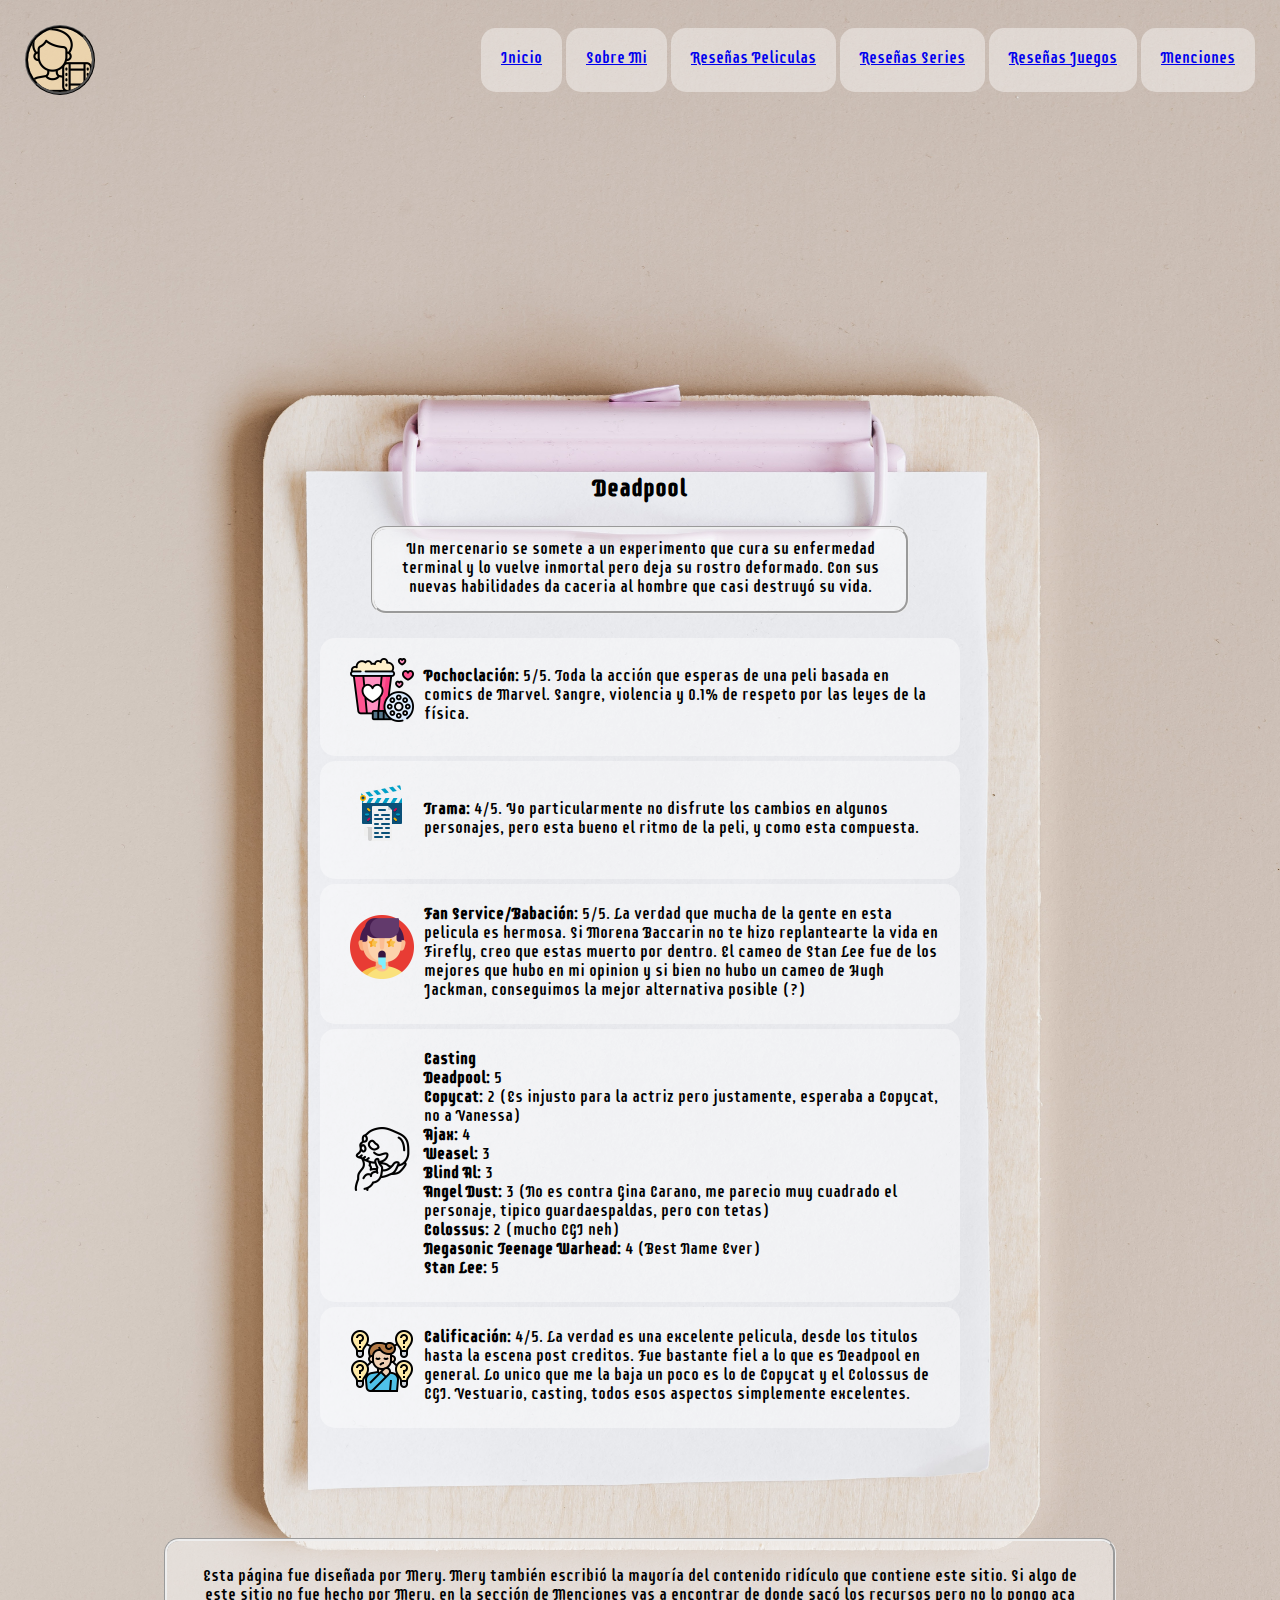
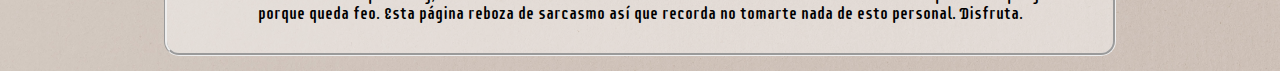
<file: paginas/Deadpool.html>
<!DOCTYPE html>
<html lang="en">
<head>
        <meta charset="UTF-8">
        <meta http-equiv="X-UA-Compatible" content="IE=edge">
        <meta name="viewport" content="width=device-width, initial-scale=1.0">
        <!--Bootstrap-->
        <link href="https://cdn.jsdelivr.net/npm/bootstrap@5.1.3/dist/css/bootstrap.min.css" rel="stylesheet" integrity="sha384-1BmE4kWBq78iYhFldvKuhfTAU6auU8tT94WrHftjDbrCEXSU1oBoqyl2QvZ6jIW3" crossorigin="anonymous">
        <title>Sobre Mí</title>
        <!--CSS-->
        <link rel="stylesheet" href="../Estilos/style.css">
        <!--Fonts-->
        <link rel="preconnect" href="https://fonts.googleapis.com">
        <link rel="preconnect" href="https://fonts.gstatic.com" crossorigin>
        <link href="https://fonts.googleapis.com/css2?family=Supermercado+One&display=swap" rel="stylesheet">
        <!--Fin de Fonts-->
</head>
<body>
    <header>
        <a href="../index.html">
            <!--Logo del sitio-->
            <img src="../multimedia/usuario.png" alt="Loguito de un tipo" class="IconoDelSitio">
        </a>
        <nav>
            <!--Lista de Páginas-->
            <ul>
                <li>
                    <a href="../index.html">Inicio</a>
                </li>
                <li>
                    <a href="Sobremi.html">Sobre Mi</a>
                </li>
                <li>
                    <a href="ResenasPeliculas.html">Reseñas Peliculas</a>                 
                </li>
                <li>
                    <a href="ResenasSeries.html">Reseñas Series</a>
                </li>
                <li>
                    <a href="ResenasJuegos.html">Reseñas Juegos</a>
                </li>
                <li>
                    <a href="Menciones.html">Menciones</a>
                </li>
            </ul>
        </nav>
    </header>
    <main>
        <br>
        <iframe width="560" height="315" src="https://www.youtube.com/embed/vhJroWmp_k8" title="YouTube video player" frameborder="0" allow="accelerometer; autoplay; clipboard-write; encrypted-media; gyroscope; picture-in-picture" allowfullscreen></iframe>
        <h2>
            Deadpool
        </h2>
        <br>
        <div class="Texto">
            <p>
                Un mercenario se somete a un experimento que cura su enfermedad terminal y lo vuelve inmortal pero deja su rostro deformado. Con sus nuevas habilidades da caceria al hombre que casi destruyó su vida. 
            </p>
        </div>
        <br>
        <ul class="ul">
            <li>
                <div>
                    <img src="../multimedia/cine.png" alt="Un icono de pochoclos" class="IconitoIndex"> 
                </div>
                <div>
                    <p>
                        <strong>Pochoclación:</strong> 5/5. Toda la acción que esperas de una peli basada en comics de Marvel. Sangre, violencia y 0.1% de respeto por las leyes de la física.
                    </p>
                </div>
            </li>
            <li>
                <div>
                    <img src="../multimedia/guion.png" alt="Un icono de guion de cine" class="IconitoIndex">
                </div>
                <div>
                    <p>
                        <strong>Trama:</strong> 4/5. Yo particularmente no disfrute los cambios en algunos personajes, pero esta bueno el ritmo de la peli, y como esta compuesta. 
                    </p>
                </div>
            </li>
            <li>
                <div>
                    <img src="../multimedia/drool.png" alt="Un icono de un tipo babeandose" class="IconitoIndex">
                </div>
                <div>
                    <p>
                        <strong>Fan Service/Babación:</strong> 5/5. La verdad que mucha de la gente en esta pelicula es hermosa. Si Morena Baccarin no te hizo replantearte la vida en Firefly, creo que estas muerto por dentro. El cameo de Stan Lee fue de los mejores que hubo en mi opinion y si bien no hubo un cameo de Hugh Jackman, conseguimos la mejor alternativa posible (?)
                    </p>
                </div>
            </li>
            <li>
                <div>
                    <img src="../multimedia/shakespeare.png" alt="Un icono de la calavera de Shakespeare" class="IconitoIndex">
                </div>
                <div>
                    <p>
                        <Strong>Casting</Strong>
                        <br> 
                        <strong>Deadpool:</strong>  5
                        <br>
                        <strong>Copycat:</strong> 2 (Es injusto para la actriz pero justamente, esperaba a Copycat, no a Vanessa)
                        <br>
                        <strong>Ajax:</strong> 4
                        <br>
                        <strong>Weasel:</strong> 3
                        <br>
                        <strong>Blind Al:</strong> 3
                        <br>
                        <strong>Angel Dust:</strong> 3 (No es contra Gina Carano, me parecio muy cuadrado el personaje, tipico guardaespaldas, pero con tetas)
                        <br>
                        <strong>Colossus:</strong> 2 (mucho CGI neh)
                        <br>
                        <strong>Negasonic Teenage Warhead:</strong> 4 (Best Name Ever)
                        <br>
                        <strong>Stan Lee:</strong> 5
                    </p>
                </div>
            </li>
            <li>
                <div>
                    <img src="../multimedia/question.png" alt="Un icono de un tipo pensando" class="IconitoIndex">
                </div>
                <div>
                    <p>
                        <strong>Calificación:</strong>
                        4/5. La verdad es una excelente pelicula, desde los titulos hasta la escena post creditos. Fue bastante fiel a lo que es Deadpool en general. Lo unico que me la baja un poco es lo de Copycat y el Colossus de CGI. Vestuario, casting, todos esos aspectos simplemente excelentes.
                    </p>
                </div>
            </li>
        </ul>
</main>

</body>
<!--Footer-->
<footer>
    <div class="Patita">
        <p>
            Esta página fue diseñada por Mery. Mery también escribió la mayoría del contenido ridículo que contiene este sitio. Si algo de este sitio no fue hecho por Mery, en la sección de Menciones vas a encontrar de donde sacó los recursos pero no lo pongo aca porque queda feo. Esta página reboza de sarcasmo así que recorda no tomarte nada de esto personal. Disfruta.
        </p>
    </div>
</footer>
<!--Fin del Footer-->
</html>
</file>
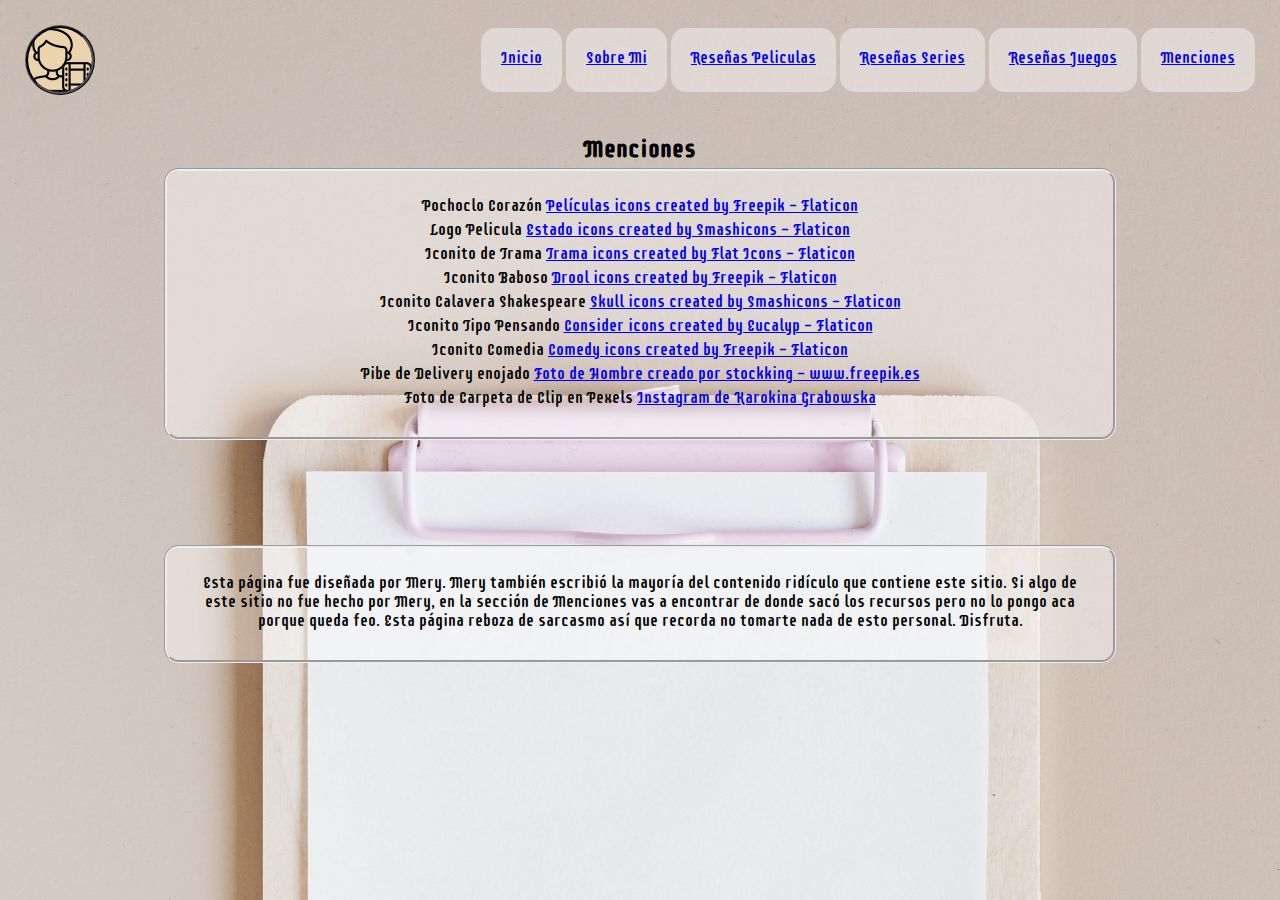
<file: paginas/Menciones.html>
<!DOCTYPE html>
<html lang="en">
<head>
    <meta charset="UTF-8">
    <meta http-equiv="X-UA-Compatible" content="IE=edge">
    <meta name="viewport" content="width=device-width, initial-scale=1.0">
    <!--Bootstrap-->
    <link href="https://cdn.jsdelivr.net/npm/bootstrap@5.1.3/dist/css/bootstrap.min.css" rel="stylesheet" integrity="sha384-1BmE4kWBq78iYhFldvKuhfTAU6auU8tT94WrHftjDbrCEXSU1oBoqyl2QvZ6jIW3" crossorigin="anonymous">
    <!--CSS-->
    <link rel="stylesheet" href="../Estilos/style.css">
    <title>Menciones</title>
    <!--Fonts-->
    <link rel="preconnect" href="https://fonts.googleapis.com">
    <link rel="preconnect" href="https://fonts.gstatic.com" crossorigin>
    <link href="https://fonts.googleapis.com/css2?family=Supermercado+One&display=swap" rel="stylesheet">
    <!--Fin de Fonts-->
</head>

<!--Body-->
<body>
    <!--Header-->
    <header>
        <a href="../index.html">
            <!--Logo del sitio-->
            <img src="../multimedia/usuario.png" alt="Loguito de un tipo" class="IconoDelSitio">
        </a>
        <nav>
            <!--Lista de Páginas-->
            <ul>
                <li>
                    <a href="../index.html">Inicio</a>
                </li>
                <li>
                    <a href="Sobremi.html">Sobre Mi</a>
                </li>
                <li>
                    <a href="ResenasPeliculas.html">Reseñas Peliculas</a>                 
                </li>
                <li>
                    <a href="ResenasSeries.html">Reseñas Series</a>
                </li>
                <li>
                    <a href="ResenasJuegos.html">Reseñas Juegos</a>
                </li>
                <li>
                    <a href="Menciones.html">Menciones</a>
                </li>
            </ul>
        </nav>
    </header>
    <!--Fin del Header-->

    <!--Main-->
    <main>
            <h2 class="Titulos">
                Menciones
            </h2>          
                <div class="Patita">
                    <div>
                        Pochoclo Corazón <a href="https://www.flaticon.es/iconos-gratis/peliculas" title="películas iconos" target="_blank">Películas icons created by Freepik - Flaticon</a>
                    </div>
                    <div>
                        Logo Pelicula <a href="https://www.flaticon.es/iconos-gratis/estado" title="estado iconos" target="_blank">Estado icons created by Smashicons - Flaticon</a>
                    </div>
                    <div>
                        Iconito de Trama <a href="https://www.flaticon.es/iconos-gratis/trama" title="trama iconos" target="_blank">Trama icons created by Flat Icons - Flaticon</a>
                    </div>
                    <div>
                        Iconito Baboso <a href="https://www.flaticon.com/free-icons/drool" title="drool icons" target="_blank">Drool icons created by Freepik - Flaticon</a>
                    </div>
                    <div>
                        Iconito Calavera Shakespeare <a href="https://www.flaticon.com/free-icons/skull" title="skull icons" target="_blank">Skull icons created by Smashicons - Flaticon</a>
                    </div>
                    <div>
                        Iconito Tipo Pensando <a href="https://www.flaticon.com/free-icons/consider" title="consider icons" target="_blank">Consider icons created by Eucalyp - Flaticon</a>
                    </div>
                    <div>
                        Iconito Comedia <a href="https://www.flaticon.com/free-icons/comedy" title="comedy icons" target="_blank">Comedy icons created by Freepik - Flaticon</a>
                    </div>
                    <div>
                        Pibe de Delivery enojado <a href='https://www.freepik.es/fotos/hombre' target="_blank">Foto de Hombre creado por stockking - www.freepik.es</a>
                    </div>
                    <div>
                        Foto de Carpeta de Clip en Pexels <a href="https://www.pexels.com/es-es/@karolina-grabowska?utm_content=attributionCopyText&utm_medium=referral&utm_source=pexels" target="_blank"> Instagram de Karokina Grabowska</a> 
                    </div>
                </div>
                
    </main>
    <!--Fin del Main-->

    <!--Footer-->
   <footer>
    <div class="Patita">
        <p>
            Esta página fue diseñada por Mery. Mery también escribió la mayoría del contenido ridículo que contiene este sitio. Si algo de este sitio no fue hecho por Mery, en la sección de Menciones vas a encontrar de donde sacó los recursos pero no lo pongo aca porque queda feo. Esta página reboza de sarcasmo así que recorda no tomarte nada de esto personal. Disfruta.
        </p>
    </div>
    </footer>
    <!--Fin del Footer-->

</body>
<!--Fin del Body-->

</html>
</file>
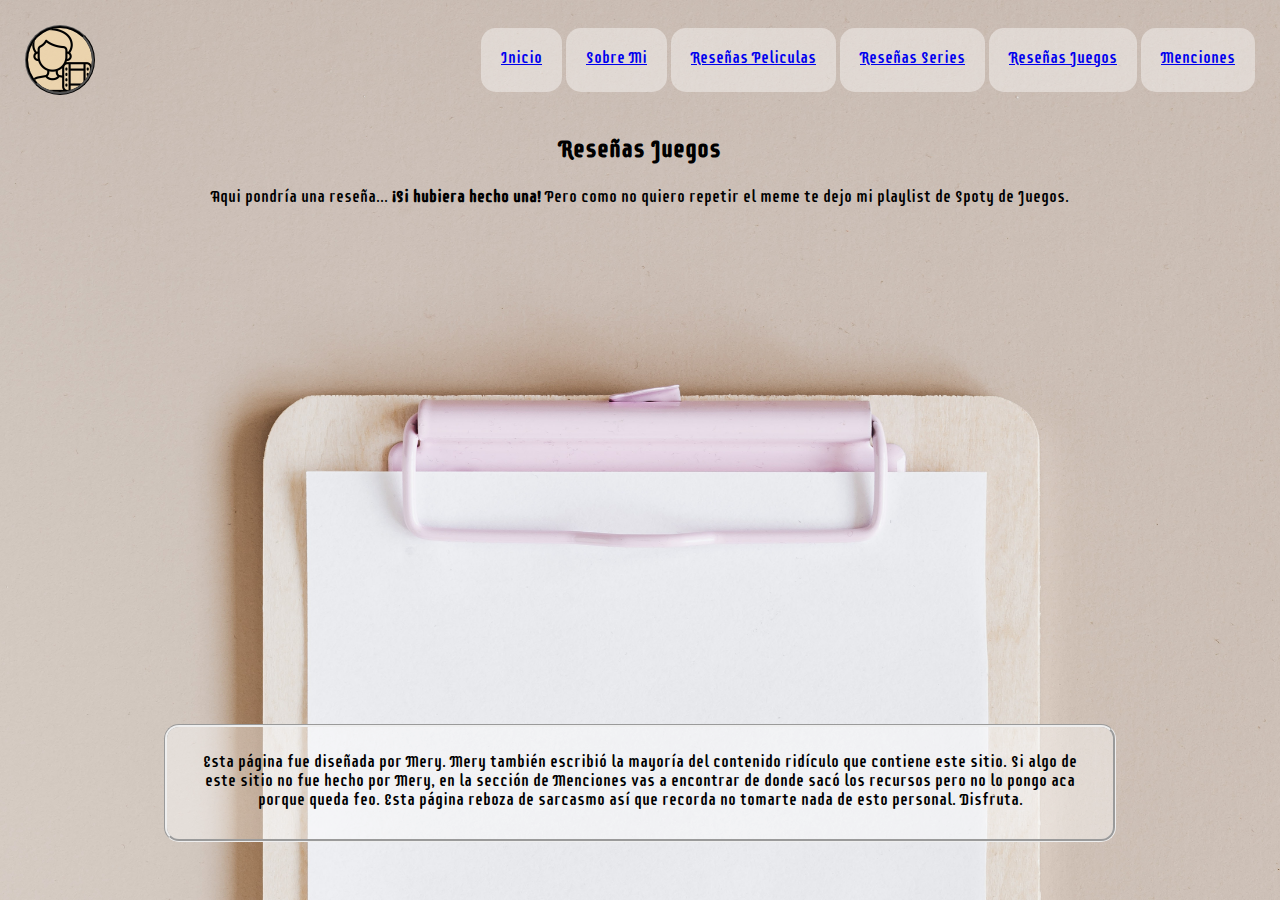
<file: paginas/ResenasJuegos.html>
<!DOCTYPE html>
<html lang="en">
<head>
    <meta charset="UTF-8">
    <meta http-equiv="X-UA-Compatible" content="IE=edge">
    <meta name="viewport" content="width=device-width, initial-scale=1.0">
    <!--Bootstrap-->
    <link href="https://cdn.jsdelivr.net/npm/bootstrap@5.1.3/dist/css/bootstrap.min.css" rel="stylesheet" integrity="sha384-1BmE4kWBq78iYhFldvKuhfTAU6auU8tT94WrHftjDbrCEXSU1oBoqyl2QvZ6jIW3" crossorigin="anonymous">
    <!--CSS-->
    <link rel="stylesheet" href="../Estilos/style.css">
    <title>Reseñas Juegos</title>
    <!--Fonts-->
    <link rel="preconnect" href="https://fonts.googleapis.com">
    <link rel="preconnect" href="https://fonts.gstatic.com" crossorigin>
    <link href="https://fonts.googleapis.com/css2?family=Supermercado+One&display=swap" rel="stylesheet">
    <!--Fin de Fonts-->

</head>

<!--Body-->
<body>
       <!--Header-->
       <header>
        <a href="../index.html">
            <!--Logo del sitio-->
            <img src="../multimedia/usuario.png" alt="Loguito de un tipo" class="IconoDelSitio">
        </a>
        <nav>
            <!--Lista de Páginas-->
            <ul>
                <li>
                    <a href="../index.html">Inicio</a>
                </li>
                <li>
                    <a href="Sobremi.html">Sobre Mi</a>
                </li>
                <li>
                    <a href="ResenasPeliculas.html">Reseñas Peliculas</a>                 
                </li>
                <li>
                    <a href="ResenasSeries.html">Reseñas Series</a>
                </li>
                <li>
                    <a href="ResenasJuegos.html">Reseñas Juegos</a>
                </li>
                <li>
                    <a href="Menciones.html">Menciones</a>
                </li>
            </ul>
        </nav>
    </header>
    <!--Fin del Header-->

    <!--Main-->
    <main>
        <h2 class="Titulos">
            Reseñas Juegos
        </h2>      
        <br>
        <div>
            <p>
            Aqui pondría una reseña... <b>¡Si hubiera hecho una!</b> Pero como no quiero repetir el meme te dejo mi playlist de Spoty de Juegos.
            </p>
        </div>
        <!--PLaylist de Spoty-->
        <br>
        <div>
            <iframe src="https://open.spotify.com/embed/playlist/0asDnSySG35iPwpuCmb1KG?utm_source=generator" width="100%" height="380" frameBorder="0" allowfullscreen="" allow="autoplay; clipboard-write; encrypted-media; fullscreen; picture-in-picture"> 
            </iframe>
        </div>
    </main> 
    <!--Fin del main-->
    
    <!--Footer-->
   <footer>
    <div class="Patita">
        <p>
            Esta página fue diseñada por Mery. Mery también escribió la mayoría del contenido ridículo que contiene este sitio. Si algo de este sitio no fue hecho por Mery, en la sección de Menciones vas a encontrar de donde sacó los recursos pero no lo pongo aca porque queda feo. Esta página reboza de sarcasmo así que recorda no tomarte nada de esto personal. Disfruta.
        </p>
    </div>
</footer>
<!--Fin del footer-->
    
</body>
<!--Fin del body-->
</html>
</file>
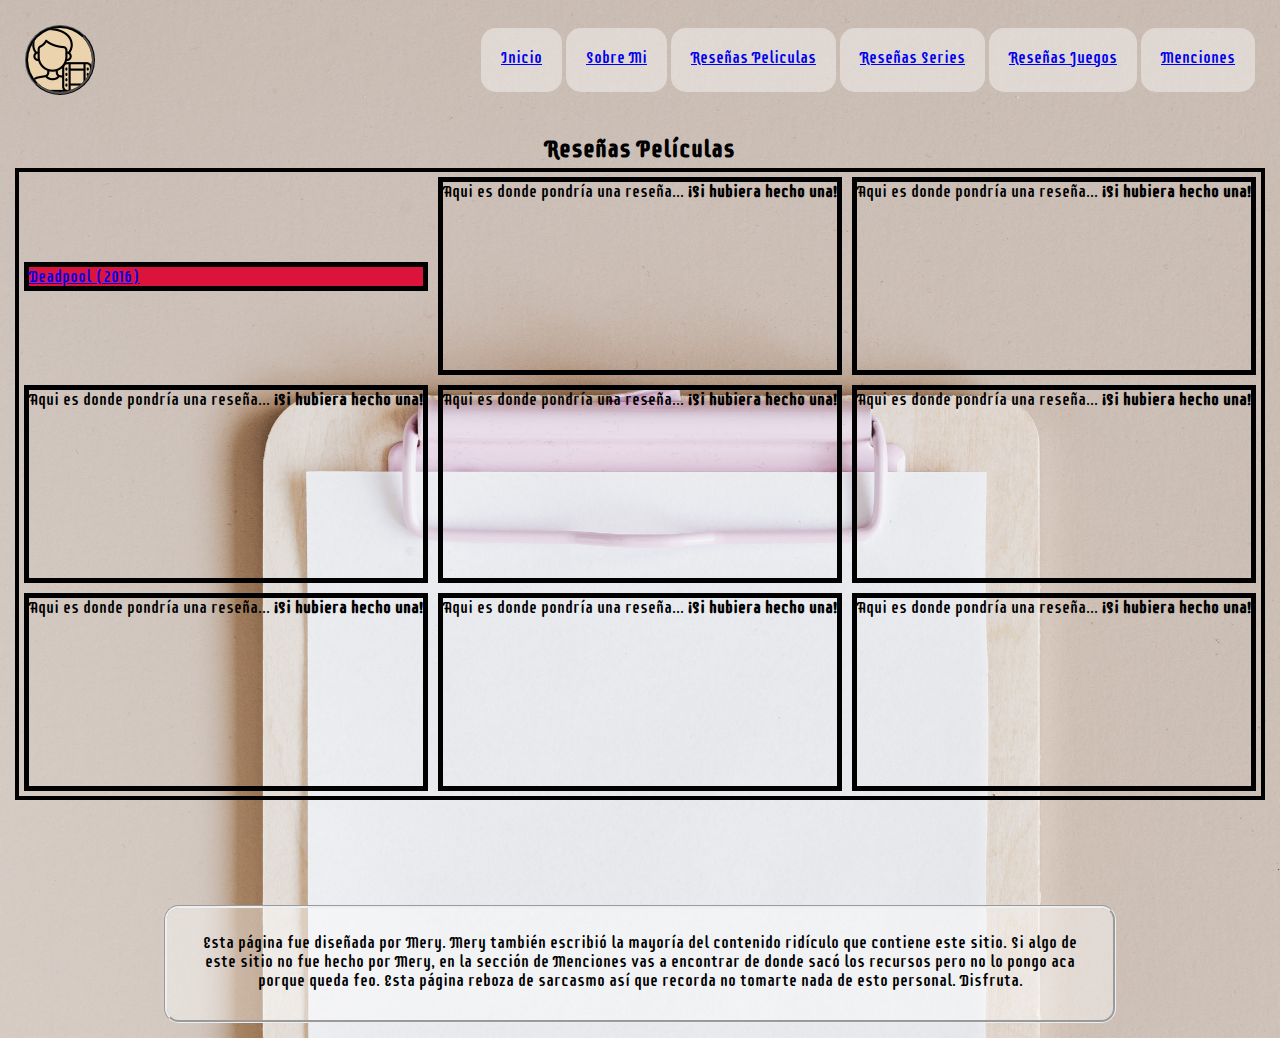
<file: paginas/ResenasPeliculas.html>
<!DOCTYPE html>
<html lang="en">
<head>
    <meta charset="UTF-8">
    <meta http-equiv="X-UA-Compatible" content="IE=edge">
    <meta name="viewport" content="width=device-width, initial-scale=1.0">
    <!--Bootstrap-->
    <link href="https://cdn.jsdelivr.net/npm/bootstrap@5.1.3/dist/css/bootstrap.min.css" rel="stylesheet" integrity="sha384-1BmE4kWBq78iYhFldvKuhfTAU6auU8tT94WrHftjDbrCEXSU1oBoqyl2QvZ6jIW3" crossorigin="anonymous">
    <!--CSS-->
    <link rel="stylesheet" href="../Estilos/style.css"> 
    <title>Reseñas Películas</title>
    <!--Fonts-->
    <link rel="preconnect" href="https://fonts.googleapis.com">
    <link rel="preconnect" href="https://fonts.gstatic.com" crossorigin>
    <link href="https://fonts.googleapis.com/css2?family=Supermercado+One&display=swap" rel="stylesheet">
    <!--Fin de Fonts-->
</head>

<!--Body-->
<body>
     <!--Header-->
     <header>
        <a href="../index.html">
            <!--Logo del sitio-->
            <img src="../multimedia/usuario.png" alt="Loguito de un tipo" class="IconoDelSitio">
        </a>
        <nav>
            <!--Lista de Páginas-->
            <ul>
                <li>
                    <a href="../index.html">Inicio</a>
                </li>
                <li>
                    <a href="Sobremi.html">Sobre Mi</a>
                </li>
                <li>
                    <a href="ResenasPeliculas.html">Reseñas Peliculas</a>                 
                </li>
                <li>
                    <a href="ResenasSeries.html">Reseñas Series</a>
                </li>
                <li>
                    <a href="ResenasJuegos.html">Reseñas Juegos</a>
                </li>
                <li>
                    <a href="Menciones.html">Menciones</a>
                </li>
            </ul>
        </nav>
    </header>
    <!--Fin del Header-->  
    
    <!--Main-->
    <main>
            <h2 class="Titulos">
                Reseñas Películas
            </h2>
        <div class="grid-container">    
            <div class="grid-item deadpool">
                <a href="Deadpool.html">Deadpool (2016)</a>
            </div>
            <div class="grid-item">
                <div>
                    <p>Aqui es donde pondría una reseña... <b>¡Si hubiera hecho una!</b></p>
                </div>
                <div>
                    <iframe src="https://www.youtube.com/embed/nwNaVjkJYes" title="YouTube video player" frameborder="0" allow="accelerometer; autoplay; clipboard-write; encrypted-media; gyroscope; picture-in-picture" allowfullscreen></iframe>
                </div>
            </div>
            <div class="grid-item">
                <div>
                    <p>Aqui es donde pondría una reseña... <b>¡Si hubiera hecho una!</b></p>
                </div>
                <div>
                    <iframe src="https://www.youtube.com/embed/nwNaVjkJYes" title="YouTube video player" frameborder="0" allow="accelerometer; autoplay; clipboard-write; encrypted-media; gyroscope; picture-in-picture" allowfullscreen></iframe>
                </div>
            </div>
            <div class="grid-item">
                <div>
                    <p>Aqui es donde pondría una reseña... <b>¡Si hubiera hecho una!</b></p>
                </div>
                <div>
                    <iframe src="https://www.youtube.com/embed/nwNaVjkJYes" title="YouTube video player" frameborder="0" allow="accelerometer; autoplay; clipboard-write; encrypted-media; gyroscope; picture-in-picture" allowfullscreen></iframe>
                </div>
            </div>
            <div class="grid-item">
                <div>
                    <p>Aqui es donde pondría una reseña... <b>¡Si hubiera hecho una!</b></p>
                </div>
                <div>
                    <iframe src="https://www.youtube.com/embed/nwNaVjkJYes" title="YouTube video player" frameborder="0" allow="accelerometer; autoplay; clipboard-write; encrypted-media; gyroscope; picture-in-picture" allowfullscreen></iframe>
                </div>
            </div>
            <div class="grid-item">
                <div>
                    <p>Aqui es donde pondría una reseña... <b>¡Si hubiera hecho una!</b></p>
                </div>
                <div class="TimmyDad">
                    <iframe src="https://www.youtube.com/embed/nwNaVjkJYes" title="YouTube video player" frameborder="0" allow="accelerometer; autoplay; clipboard-write; encrypted-media; gyroscope; picture-in-picture" allowfullscreen></iframe>
                </div>
            </div>
            <div class="grid-item">
                <div class="TimmyDad">
                    <p>Aqui es donde pondría una reseña... <b>¡Si hubiera hecho una!</b></p>
                </div>
                <div>
                    <iframe src="https://www.youtube.com/embed/nwNaVjkJYes" title="YouTube video player" frameborder="0" allow="accelerometer; autoplay; clipboard-write; encrypted-media; gyroscope; picture-in-picture" allowfullscreen></iframe>
                </div>
            </div>
            <div class="grid-item">
                <div class="TimmyDad">
                    <p>Aqui es donde pondría una reseña... <b>¡Si hubiera hecho una!</b></p>
                </div>
                <div>
                    <iframe src="https://www.youtube.com/embed/nwNaVjkJYes" title="YouTube video player" frameborder="0" allow="accelerometer; autoplay; clipboard-write; encrypted-media; gyroscope; picture-in-picture" allowfullscreen></iframe>
                </div>
            </div>
            <div class="grid-item">
                <div class="TimmyDad">
                    <p>Aqui es donde pondría una reseña... <b>¡Si hubiera hecho una!</b></p>
                </div>
                <div>
                    <iframe src="https://www.youtube.com/embed/nwNaVjkJYes" title="YouTube video player" frameborder="0" allow="accelerometer; autoplay; clipboard-write; encrypted-media; gyroscope; picture-in-picture" allowfullscreen></iframe>
                </div>
            </div>
        </div>
    </main>
    <!--Fin del main-->

    <!--Footer-->
    <footer>
        <div class="Patita">
            <p>
                Esta página fue diseñada por Mery. Mery también escribió la mayoría del contenido ridículo que contiene este sitio. Si algo de este sitio no fue hecho por Mery, en la sección de Menciones vas a encontrar de donde sacó los recursos pero no lo pongo aca porque queda feo. Esta página reboza de sarcasmo así que recorda no tomarte nada de esto personal. Disfruta.
            </p>
        </div>
    </footer>
    <!--Fin del Footer-->
</body>
<!--Fin del Body-->

</html>
</file>
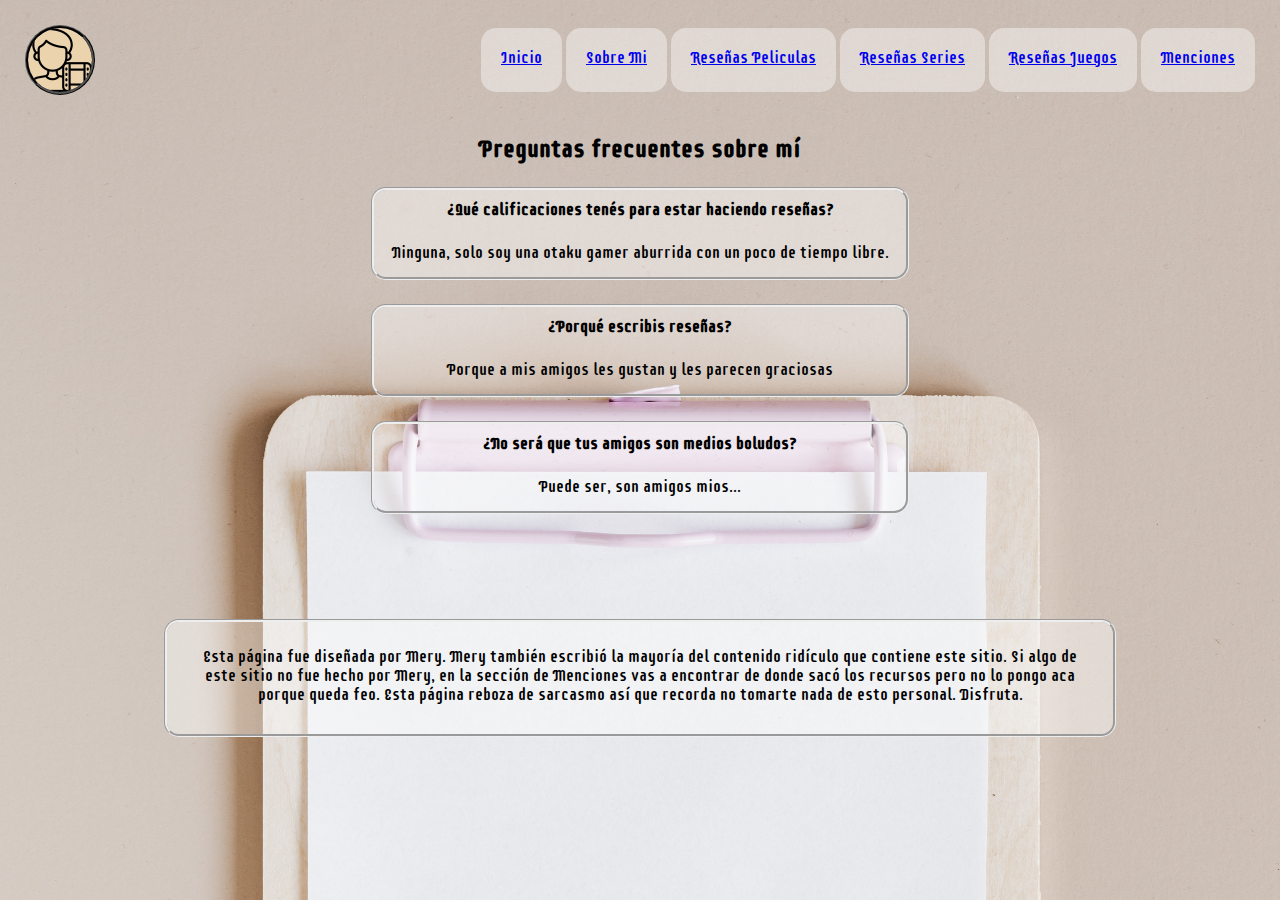
<file: paginas/Sobremi.html>
<!DOCTYPE html>
<html lang="en">
<head>
    <meta charset="UTF-8">
    <meta http-equiv="X-UA-Compatible" content="IE=edge">
    <meta name="viewport" content="width=device-width, initial-scale=1.0">
    <!--Bootstrap-->
    <link href="https://cdn.jsdelivr.net/npm/bootstrap@5.1.3/dist/css/bootstrap.min.css" rel="stylesheet" integrity="sha384-1BmE4kWBq78iYhFldvKuhfTAU6auU8tT94WrHftjDbrCEXSU1oBoqyl2QvZ6jIW3" crossorigin="anonymous">
    <title>Sobre Mí</title>
    <!--CSS-->
    <link rel="stylesheet" href="../Estilos/style.css">
    <!--Fonts-->
    <link rel="preconnect" href="https://fonts.googleapis.com">
    <link rel="preconnect" href="https://fonts.gstatic.com" crossorigin>
    <link href="https://fonts.googleapis.com/css2?family=Supermercado+One&display=swap" rel="stylesheet">
    <!--Fin de Fonts-->
</head>

<!--Body-->
<body>
    <!--Header-->
    <header>
        <a href="../index.html">
            <!--Logo del sitio-->
            <img src="../multimedia/usuario.png" alt="Loguito de un tipo" class="IconoDelSitio">
        </a>
        <nav>
            <!--Lista de Páginas-->
            <ul>
                <li>
                    <a href="../index.html">Inicio</a>
                </li>
                <li>
                    <a href="Sobremi.html">Sobre Mi</a>
                </li>
                <li>
                    <a href="ResenasPeliculas.html">Reseñas Peliculas</a>                 
                </li>
                <li>
                    <a href="ResenasSeries.html">Reseñas Series</a>
                </li>
                <li>
                    <a href="ResenasJuegos.html">Reseñas Juegos</a>
                </li>
                <li>
                    <a href="Menciones.html">Menciones</a>
                </li>
            </ul>
        </nav>
    </header>
    <!--Fin del Header-->
    
    <!--Main-->
    <main>
        <h2>
            Preguntas frecuentes sobre mí
        </h2>
        <br>
        <!--Texto 1-->
        <div class="Texto">
            <p>
                <b>
                    ¿Qué calificaciones tenés para estar haciendo reseñas?
                </b>
            </p>
            <br>
            <p>
                Ninguna, solo soy una otaku gamer aburrida con un poco de tiempo libre.
            </p>
        </div>
        <br>
        <!--Texto 2 Se hace una cascada. "Es porque Soy Div?"-->
        <div class="Texto">
            <p>
                <b>
                    ¿Porqué escribis reseñas?
                </b>
            </p>
            <br>
            <p>
                Porque a mis amigos les gustan y les parecen graciosas
            </p>

        </div>
        <!--Texto 3 Lo mismo que en el texto 2-->
        <br>
        <div class="Texto">
            <p>
                <b>
                    ¿No será que tus amigos son medios boludos?
                </b>                        
            </p>
            <br>
            <p>
                Puede ser, son amigos mios...
            </p>

        </div>      
    </main>
    <!--Fin del main-->
    
    <!--Footer-->
    <footer>
        <div class="Patita">
            <p>
                Esta página fue diseñada por Mery. Mery también escribió la mayoría del contenido ridículo que contiene este sitio. Si algo de este sitio no fue hecho por Mery, en la sección de Menciones vas a encontrar de donde sacó los recursos pero no lo pongo aca porque queda feo. Esta página reboza de sarcasmo así que recorda no tomarte nada de esto personal. Disfruta.
            </p>
        </div>
    </footer>
    <!--Fin del Footer-->

</body>
<!--Fin del Body-->

</html>
</file>
<file: Estilos/style.css>
:root {
    font-family: 'Supermercado One', cursive;
    --animate-duration: 1000ms;
    --animate-delay: 0.9s;
}

/* Modificar / Apagar los valores default */
* {
    margin: 0px;
    margin-bottom: 5px;
    padding: 0px;
}

/* Imagen de Fondo */
body {
    background-image: url("../multimedia/carpeta.jpg");
    background-size: cover;
    background-repeat: no-repeat;
}

main {
    display: flex;
    flex-direction: column;
    justify-content: center;
    align-items: center;
}

.ul {
    display: flex;
    flex-direction: column;
    justify-content: center;
    align-items: center;
    max-width: 50%;
}

/* Lista */
li {
    display: inline-flex;
    flex-direction: row;
    align-items: center;
    text-decoration: none;
    list-style: none;
    background-color: rgba(255, 255, 255, 0.411);
    padding: 20px;
    border-radius: 15px;
}

/* Textos*/
p {
    display: inline;
    text-align: center;
}

/* NAV */
nav {
    display: flex;
    justify-self: space-between;
}

/* Header */
header {
    display: flex;
    align-items: center;
    justify-content: space-between;
    margin: 25px;
}

/* Lista Desordenada (Este es el que hizo que pueda alinear el iconito con el NAV) */
ul {
    display: inline;
}

/* Footer */
footer {
    margin-top: 100px;
}

/* Icono superior */
.IconoDelSitio {
    width: 64px;
    display: inline;
    border-style: ridge;
    border-color: rgb(0, 0, 0);
    background-color: rgba(255, 225, 169, 0.63);
    border-radius: 50px;
    
}

/* Imagen del index */
.FotoDelivery {
    width: 600px;
    display: block;
    background-color: rgba(255, 255, 255, 0.411);
    border-radius: 15px;
}

.IconoDelSitio:hover {
    rotate: (360deg);
}

/* Iconos de Descripción */
.IconitoIndex {
    width: 64px;
    display: inline;
    margin-left: 10px;
    margin-right: 10px;
    shape-outside: circle(50% at 60%);
}

footer {
    display: flex;
    flex-direction: column;
    justify-content: center;
    align-items: center;
}

.Patita {
    display: inline-flex;
    flex-direction: column;
    align-items: center;
    align-self: center;
    width: 70%;
    background-color: rgba(255, 255, 255, 0.411);
    border-radius: 15px;
    border-style: groove;
    border-radius: 15px;
    padding: 25px;
}

.Texto {
    display: inline-flex;
    flex-direction: column;
    align-items: center;
    align-self: center;
    width: 40%;
    background-color: rgba(255, 255, 255, 0.411);
    border-radius: 15px;
    border-style: groove;
    border-radius: 15px;
    padding: 10px;
}

.grid-container {
    display:grid;
    grid-template-rows: 1fr 1fr 1fr;
    grid-template-columns: auto auto auto;
    border: 4px solid;
    justify-content: center;
}

.grid-item {
    border: 2px;
    padding: auto;
    margin: 5px;
    border: solid 5px;
    padding: auto;
}

.deadpool {
    background-color: crimson;
    align-self: center;
    color: black;
}
</file>
